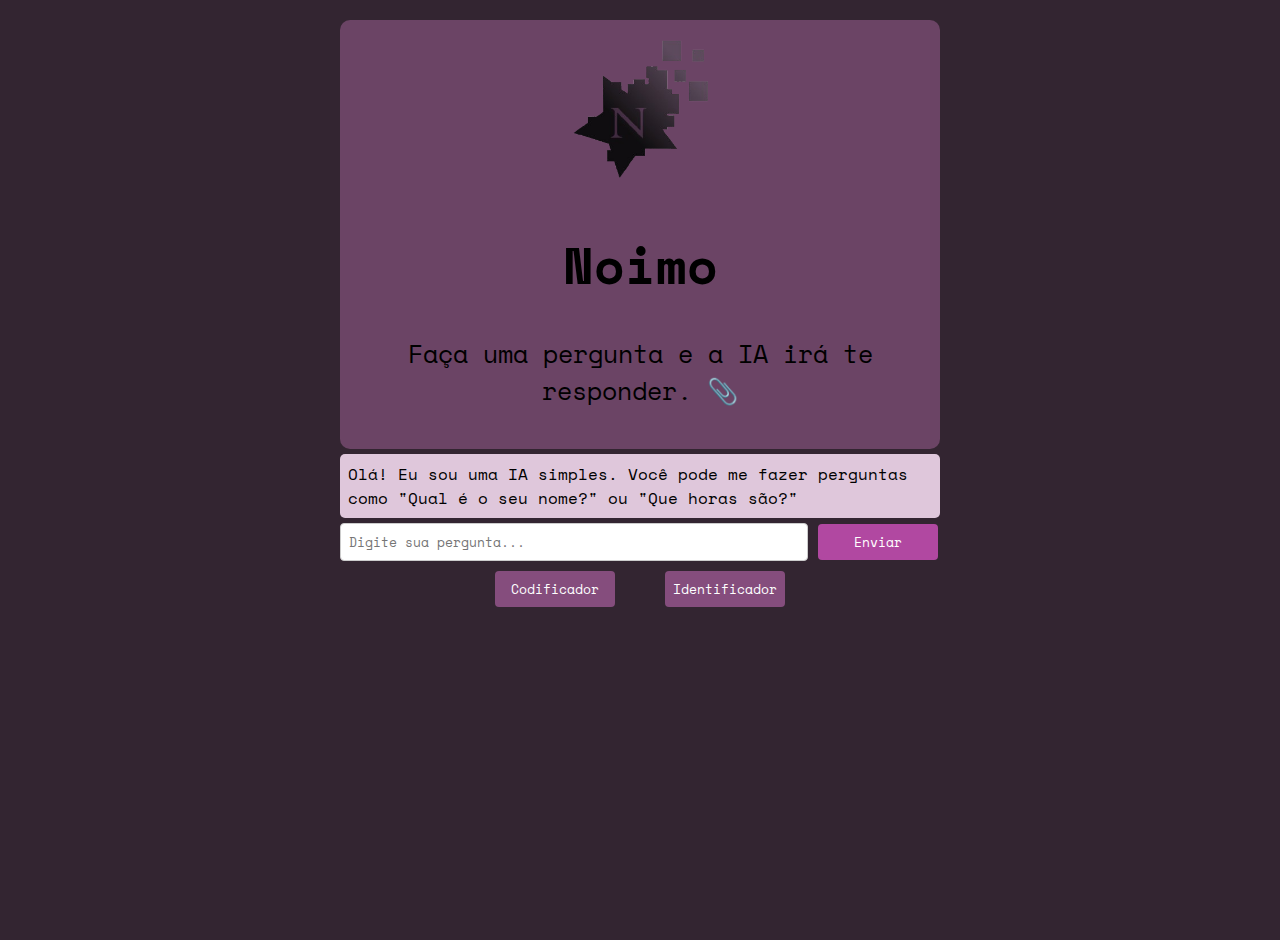
<file: index.html>
<!DOCTYPE html>
<html lang="pt-BR">
<head>
    <meta charset="UTF-8">
    <meta name="viewport" content="width=device-width, initial-scale=1.0">
    <title>Noimo</title>
    <link rel="stylesheet" href="styles/style.css">
    <link rel="icon" href="svg/logo.png" type="image/png">
</head>
<body>
    
    <div class="titulo">

        <img src="svg/logo.png" alt="">
        <h1>Noimo </h1>
        <p>Faça uma pergunta e a IA irá te responder. 📎</p>
        

    </div>
    
    <div id="chat-container">
        <div class="ai-message">Olá! Eu sou uma IA simples. Você pode me fazer perguntas como "Qual é o seu nome?" ou "Que horas são?"</div>
    </div>
    
    <input type="text" id="user-input" placeholder="Digite sua pergunta...">
    <button id="send-button">Enviar</button>
    
    <div class="buttons">
        <button id="pg1" onclick = "window.location.href='pages/index2.html'">Codificador</button>
        <button id="pg2" onclick = "window.location.href='pages/index3.html'">Identificador</button>
    </div>
    
    <script src="js/script.js"></script>
</body>
</html>
</file>
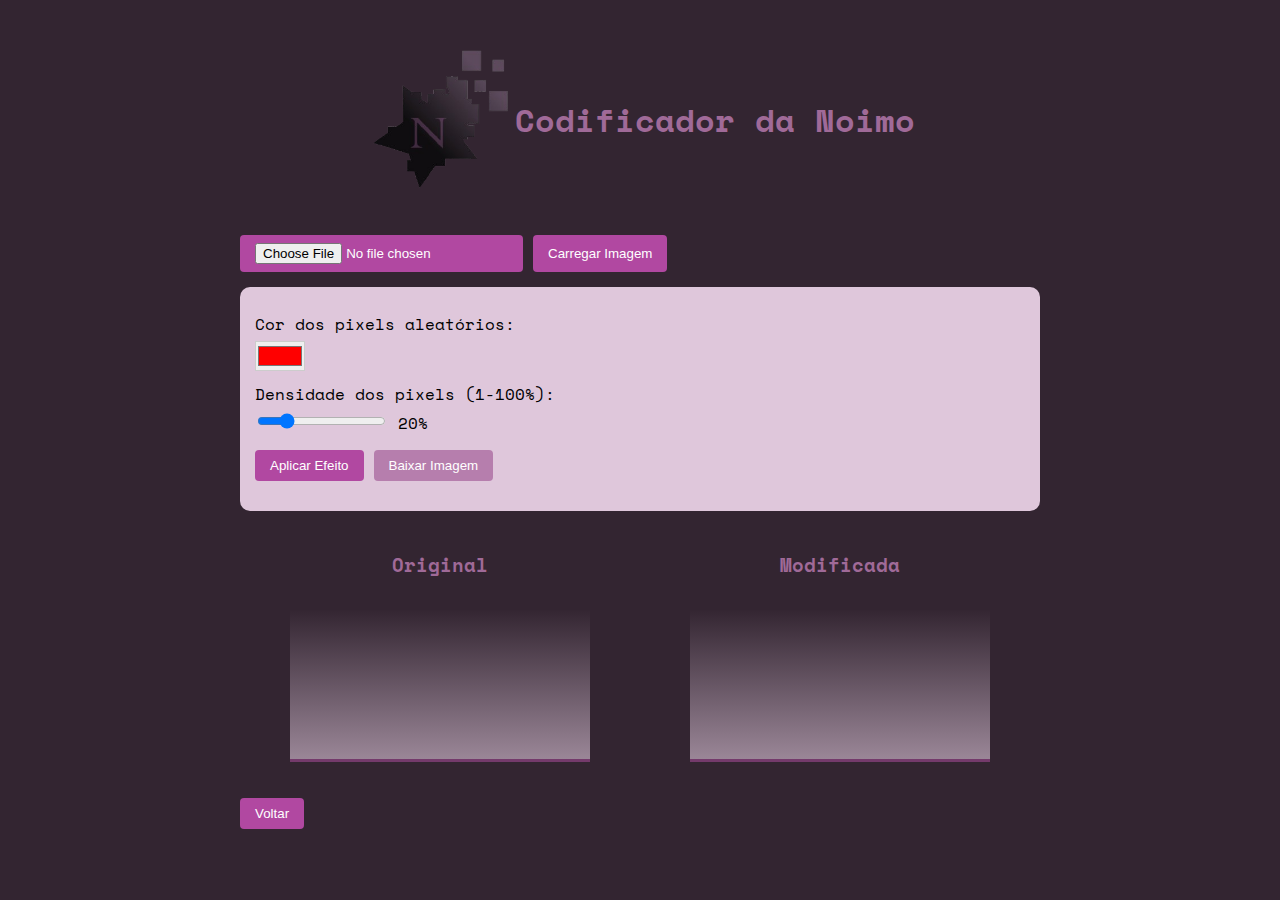
<file: pages/index2.html>
<!DOCTYPE html>
<html lang="pt-BR">
<head>
    <meta charset="UTF-8">
    <meta name="viewport" content="width=device-width, initial-scale=1.0">
    <title>Codificador da Noimo</title>
    <link rel="stylesheet" href="../styles/style2.css">
    <link rel="icon" href="../svg/logo.png" type="image/png">
</head>
<body>

    <div class="titulo">
        <img src="../svg/logo.png" alt="">
        <h1>Codificador da Noimo</h1>
    </div>
   
    
    <div class="input-group">
        <input type="file" id="image-input" accept="image/*">
        <button id="load-button">Carregar Imagem</button>
    </div>
    
    <div class="controls">
        <label for="color-picker">Cor dos pixels aleatórios:</label>
        <input type="color" id="color-picker" value="#ff0000">
        
        <label for="pixel-density">Densidade dos pixels (1-100%):</label>
        <input type="range" id="pixel-density" min="1" max="100" value="20">
        <span id="density-value">20%</span>
        
        <div class="input-group">
            <button id="apply-effect">Aplicar Efeito</button>
            <button id="download-button" disabled>Baixar Imagem</button>
        </div>
    </div>
    
    <div class="image-container">
        <div>
            <h3>Original</h3>
            <canvas id="original-canvas"></canvas>
        </div>
        <div>
            <h3>Modificada</h3>
            <canvas id="modified-canvas"></canvas>
        </div>
    </div>

    <button onclick = "window.location.href='../index.html'">Voltar</button>

    <script src="../js/script2.js"></script>
</body>
</html>
</file>
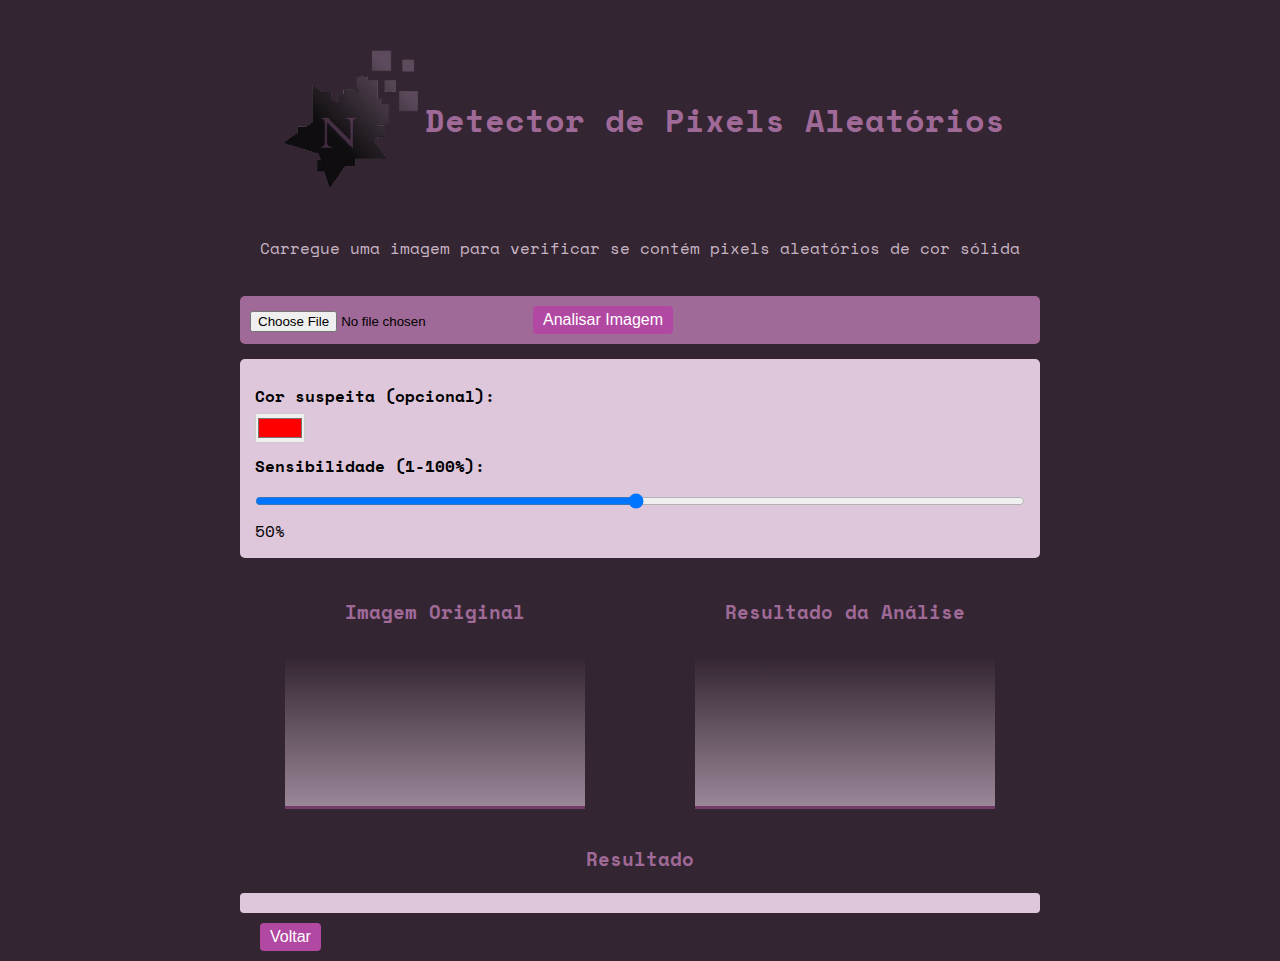
<file: pages/index3.html>
<!DOCTYPE html>
<html lang="pt-BR">
<head>
    <meta charset="UTF-8">
    <meta name="viewport" content="width=device-width, initial-scale=1.0">
    <title>Detector de Pixels da Noimo</title>
    <link rel="stylesheet" href="../styles/style3.css">
    <link rel="icon" href="../svg/logo.png" type="image/png">
</head>
<body>
    
    <div class="titulo">
    
        <img src="../svg/logo.png" alt="">
        <h1>Detector de Pixels Aleatórios</h1>
    
    </div>
    
    <p>Carregue uma imagem para verificar se contém pixels aleatórios de cor sólida</p>
    
    <div class="input-group">
        <input type="file" id="image-input" accept="image/*">
        <button id="analyze-button">Analisar Imagem</button>
    </div>
    
    <div class="controls">
        <label for="color-picker">Cor suspeita (opcional):</label>
        <input type="color" id="color-picker" value="#ff0000">
        
        <label for="sensitivity">Sensibilidade (1-100%):</label>
        <input type="range" id="sensitivity" min="1" max="100" value="50">
        <span id="sensitivity-value">50%</span>
    </div>
    
    <div class="image-container">
        <div>
            <h3>Imagem Original</h3>
            <canvas id="original-canvas"></canvas>
        </div>
        <div>
            <h3>Resultado da Análise</h3>
            <canvas id="result-canvas"></canvas>
           
        </div>
    </div>

    <div class="resultado">

        <h3>Resultado</h3>
        <div id="analysis-result"></div>

    </div>
    
      <button onclick = "window.location.href='../index.html'">Voltar</button>

    <script src="../js/script3.js"></script>
</body>
</html>
</file>
<file: styles/style.css>
@import url('https://fonts.googleapis.com/css2?family=Space+Mono:ital,wght@0,400;0,700;1,400;1,700&display=swap');


/* styles.css */
body {
    font-family: Space mono;
    max-width: 600px;
    height: 100vh;
    margin: 0 auto;
    padding: 20px;
    background-color: #332531;
 
    
}

img{

    width: 150px;
    height: 150px;
    padding: 0;

}

.titulo{

    background-color: #6b4465;
    padding: 15px;
    border-radius: 10px;
    text-align: center;
    font-size: 25px;
    top: 0;
    margin-top: 0;
    margin-bottom: 0;

};



#chat-container {
    border: 1px solid #ccc;
    border-radius: 5px;
    height: 400px;
    overflow-y: auto;
    padding: 10px;
    margin-bottom: 10px;
    background-color: #864D7E;
  
}

.user-message {
    background-color: #864D7E;
    padding: 8px;
    border-radius: 5px;
    margin: 5px 0;
    text-align: right;
}

.ai-message {
    background-color: #dfc7db;
    padding: 8px;
    border-radius: 5px;
    margin: 5px 0;
    text-align: left;
}

#user-input {
    width: 75%;
    padding: 8px;
    border: 1px solid #ccc;
    border-radius: 4px;
    font-family: space mono;
}

#send-button {
    width: 20%;
    padding: 8px;
    background-color: #B148A1;
    color: white;
    border: none;
    border-radius: 4px;
    cursor: pointer;
}

#send-button:hover {
    background-color: #853679;
}

button{

    font-family: space mono;

}

.buttons{

    display: flex;
    flex-direction: row;
    padding-top: 10px;
    gap: 50px;
    justify-content: center;
    
}

#pg1, #pg2{

    width: 20%;
    padding: 8px;
    background-color: #854D7D;
    color: white;
    border: none;
    border-radius: 4px;
    cursor: pointer;

}

#pg1:hover, #pg2:hover{

    background-color: #583453;

}
</file>
<file: styles/style2.css>
@import url('https://fonts.googleapis.com/css2?family=Space+Mono:ital,wght@0,400;0,700;1,400;1,700&display=swap');

body {
    font-family: space mono;
    max-width: 800px;
    margin: 0 auto;
    padding: 20px;
    background-color: #332531;
}

h1{

    align-items: center;
    color: #a06a98;
    display: flex;

}

img{

    width: 150px;
    height: 150px;
    padding: 0;

}

.titulo{

    justify-content: center;
    display: flex;
    flex-direction: row;
    padding-top: 25px;
    padding-bottom: 25px;

}

h3{

    display: flex;
    justify-content: space-around;
    flex-wrap: wrap;
    margin: 20px 0;
}

.input-group {
    margin: 15px 0;
    display: flex;
    gap: 10px;
    flex-wrap: wrap;
}

#image-input{

    padding: 8px 15px;
    background-color: #B148A1;
    color: white;
    border: none;
    border-radius: 4px;
    cursor: pointer;

}

#image-input:hover{

    background-color: #743a6b;

}

button {
    padding: 8px 15px;
    background-color: #B148A1;
    color: white;
    border: none;
    border-radius: 4px;
    cursor: pointer;
}

button:hover {
    background-color: #743a6b;
}

#color-picker {
    width: 50px;
    height: 30px;
    padding: 0;
    border: 1px solid #ccc;
}

.image-container {
    display: flex;
    justify-content: space-around;
    flex-wrap: wrap;
    margin: 20px 0;
    color: #a06a98;
}

canvas {
    border-bottom: 3px solid #743a6b;
    background: linear-gradient(to bottom, rgb(223, 199, 219, 0), rgb(223, 199, 219, 0.6));
    max-width: 100%;
    margin: 10px 0;
}

.controls {
    margin: 15px 0;
    padding: 15px;
    background-color: #dfc7db;
    border-radius: 10px;
}

label {
    display: block;
    margin: 10px 0 5px;
}

#download-button {
    background-color: #b67ead;
}

#download-button:hover {
    background-color: #a06395;
}

#color-piker {
    /*betinha resolva :)*/
    border-radius: 1000px;
    background-color:#dfc7db ;

}

#pixel-density {
    /*betinha resolva :)*/
    background-color: #e7a8dd;

}
</file>
<file: styles/style3.css>
@import url('https://fonts.googleapis.com/css2?family=Space+Mono:ital,wght@0,400;0,700;1,400;1,700&display=swap');

body {
    font-family: Space mono;
    max-width: 800px;
    height: 100vh;
    margin: 0 auto;
    padding: 20px;
    background-color: #332531;
}

.titulo{

    justify-content: center;
    display: flex;
    flex-direction: row;
    padding-top: 25px;
    padding-bottom: 25px;

}

img{

    width: 150px;
    height: 150px;
    padding: 0;

}

h1{

    align-items: center;
    color: #a06a98;
    justify-content: center;
    display: flex;
}

p{

    justify-content: center;
    display: flex;
    align-items: center;
    color: #c7b4c4;
    padding-bottom: 20px;

}

.input-group {
    margin: 15px 0;
    display: flex;
    gap: 10px;
    flex-wrap: wrap;
    background-color: #a06a98;
    border-radius: 5px;
}

button {
    padding: 5px 10px;
    margin: 10px 20px;
    background-color: #B148A1;
    color: white;
    border: none;
    border-radius: 4px;
    cursor: pointer;
    font-size: 16px;
}

#image-input{

    padding-top: 15px;
    padding-left: 10px;
    justify-content: center;
    display: flex;
    align-items: center;

}

#analyse-button{

    color: #dfc7db;

}

button:hover {
    background-color: #723068;
}

#color-picker {
    width: 50px;
    height: 30px;
    padding: 0;
    border: 1px solid #ccc;
    cursor: pointer;
}

.image-container {
    display: flex;
    flex-direction: row;
    margin: 20px 0;
    gap: 20px;
}

h3{

    color: #a06a98;
    display: flex;
    justify-content: space-around;
    flex-wrap: wrap;
    margin: 20px 0;

}

canvas {
   
    border-bottom: 3px solid #743a6b;
    background: linear-gradient(to bottom, rgb(223, 199, 219, 0), rgb(223, 199, 219, 0.6));
    max-width: 100%;
    margin: 10px 0;
}

.image-container{

    display: flex;
    justify-content: space-around;
    flex-wrap: wrap;
    margin: 20px 0;
    color: #a06a98;
}

.controls {
    margin: 15px 0;
    padding: 15px;
    background-color: #dfc7db;
    border-radius: 5px;
}

label {
    display: block;
    margin: 10px 0 5px;
    font-weight: bold;
}

#analysis-result {
    
    margin-top: 15px;
    padding: 10px;
    background-color: #dfc7db;
    border-radius: 4px;
    font-size: 16px;
}

#sensitivity {
    /*betinha*/
    width: 100%;
    margin: 10px 0;
    color: #7b028b;
}
</file>
